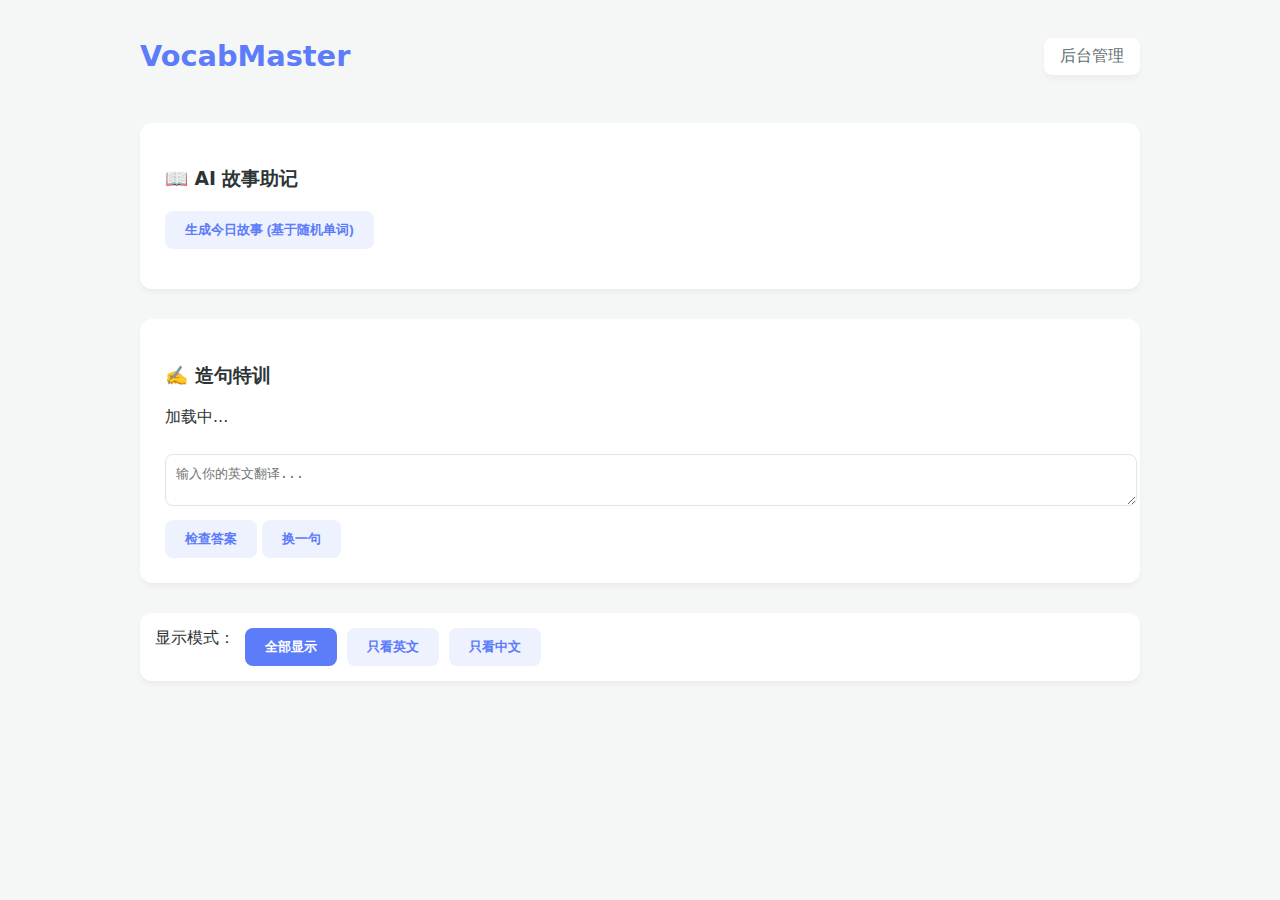
<file: templates/index.html>
<!DOCTYPE html>
<html lang="zh">
<head>
    <meta charset="UTF-8">
    <meta name="viewport" content="width=device-width, initial-scale=1.0">
    <title>2回滚验证，基于k8s的CI/CD部署9.1</title>
    <link rel="stylesheet" href="/static/css/style.css">
</head>
<body>
    <div class="container">
        <header>
            <h1>VocabMaster</h1>
            <a href="/admin" class="nav-btn">后台管理</a>
        </header>

        <div class="section-card">
            <h3>📖 AI 故事助记</h3>
            <button onclick="generateStory()">生成今日故事 (基于随机单词)</button>
            <div id="story-box" style="margin-top: 15px; line-height: 1.6; color: #444;"></div>
        </div>

        <div class="section-card">
            <h3>✍️ 造句特训</h3>
            <p id="challenge-cn">加载中...</p>
            <textarea id="user-input" rows="2" placeholder="输入你的英文翻译..."></textarea>
            <div style="margin-top:10px;">
                <button onclick="checkSentence()">检查答案</button>
                <button onclick="loadSentence()">换一句</button>
            </div>
            <p id="answer-box" style="margin-top: 10px; display:none; color: var(--primary); font-weight: bold;"></p>
        </div>

        <div class="controls">
            <span>显示模式：</span>
            <button onclick="setView('all')" class="active" id="btn-all">全部显示</button>
            <button onclick="setView('en')" id="btn-en">只看英文</button>
            <button onclick="setView('cn')" id="btn-cn">只看中文</button>
        </div>

        <div id="word-list" class="word-grid">
            </div>
    </div>

    <script src="/static/js/main.js"></script>
</body>
</html>
</file>
<file: static/css/style.css>
:root {
    --bg-color: #f4f7f6;
    --card-bg: #ffffff;
    --primary: #5c7cfa;
    --text-main: #2d3436;
    --text-sec: #636e72;
    --shadow: 0 4px 6px -1px rgba(0, 0, 0, 0.05);
}

body {
    font-family: 'Segoe UI', system-ui, sans-serif;
    background-color: var(--bg-color);
    color: var(--text-main);
    margin: 0;
    padding: 0;
}

.container {
    max-width: 1000px;
    margin: 0 auto;
    padding: 20px;
}

header {
    display: flex;
    justify-content: space-between;
    align-items: center;
    margin-bottom: 30px;
}

h1 { color: var(--primary); font-size: 1.8rem; }

.nav-btn {
    text-decoration: none;
    color: var(--text-sec);
    padding: 8px 16px;
    border-radius: 8px;
    background: white;
    box-shadow: var(--shadow);
    transition: 0.2s;
}

.nav-btn:hover { color: var(--primary); }

/* Controls */
.controls {
    background: var(--card-bg);
    padding: 15px;
    border-radius: 12px;
    box-shadow: var(--shadow);
    margin-bottom: 20px;
    display: flex;
    gap: 10px;
    flex-wrap: wrap;
}

button {
    border: none;
    background: #eef2ff;
    color: var(--primary);
    padding: 10px 20px;
    border-radius: 8px;
    cursor: pointer;
    font-weight: 600;
    transition: 0.2s;
}

button:hover { background: #dfe7ff; }
button.active { background: var(--primary); color: white; }

/* Grid */
.word-grid {
    display: grid;
    grid-template-columns: repeat(auto-fill, minmax(200px, 1fr));
    gap: 20px;
}

.word-card {
    background: var(--card-bg);
    padding: 20px;
    border-radius: 12px;
    box-shadow: var(--shadow);
    text-align: center;
    position: relative;
    transition: transform 0.2s;
}

.word-card:hover { transform: translateY(-3px); }

.word-en { font-size: 1.4rem; font-weight: bold; margin-bottom: 8px; }
.word-cn { color: var(--text-sec); font-size: 1rem; }

.blur { filter: blur(6px); user-select: none; }

/* Sections */
.section-card {
    background: var(--card-bg);
    padding: 25px;
    border-radius: 12px;
    box-shadow: var(--shadow);
    margin-bottom: 30px;
}

textarea {
    width: 100%;
    border: 1px solid #e1e4e8;
    border-radius: 8px;
    padding: 10px;
    margin-top: 10px;
}
</file>
